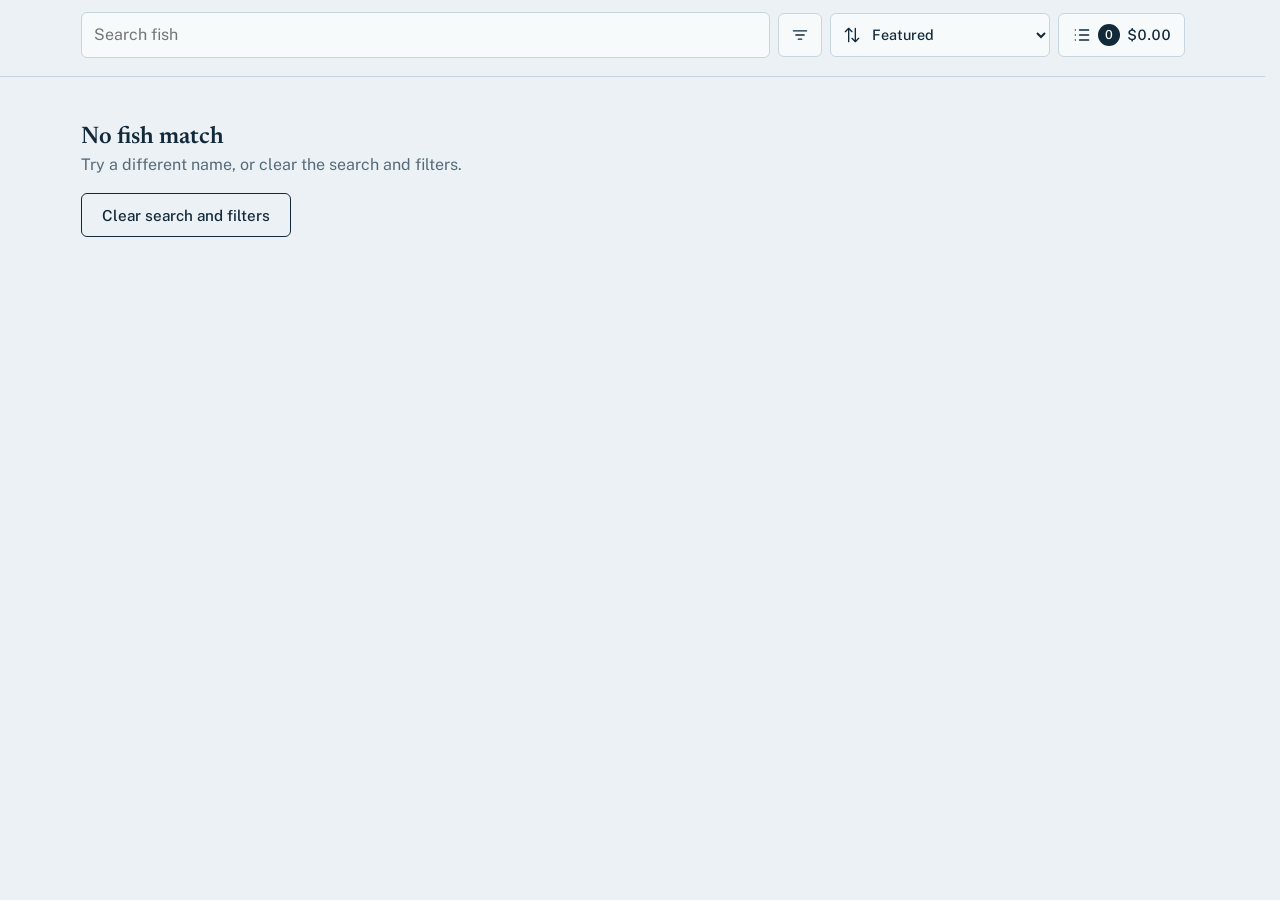
<file: index.html>
<!doctype html>
<html lang="en">
  <head>
    <meta charset="utf-8" />
    <meta
      name="viewport"
      content="width=device-width, initial-scale=1, viewport-fit=cover"
    />
    <title>Fish shortlist: aquarium fish, South Australia</title>
    <link rel="preconnect" href="https://fonts.googleapis.com" />
    <link rel="preconnect" href="https://fonts.gstatic.com" crossorigin />
    <link
      href="https://fonts.googleapis.com/css2?family=Newsreader:opsz,wght@6..72,400;6..72,600&family=Public+Sans:wght@400;500;600&display=swap"
      rel="stylesheet"
    />
    <link rel="stylesheet" href="styles.css" />
    <script src="fish.js" defer></script>
    <script src="core.js" defer></script>
    <script src="app.js" defer></script>
  </head>
  <body>
    <h1 class="visually-hidden">Fish shortlist</h1>

    <div class="toolbar">
      <div class="page-width">
        <div class="toolbar__row">
          <label class="visually-hidden" for="q">Search by name</label>
          <input
            id="q"
            class="search"
            type="search"
            placeholder="Search fish"
            autocomplete="off"
          />
          <button
            type="button"
            class="facet-button"
            id="open-filters"
            aria-label="Filter"
          >
            <svg viewBox="0 0 24 24" aria-hidden="true">
              <path d="M4 7h16M7 12h10M10 17h4" />
            </svg>
            <span class="facet-button__count" id="filter-count" hidden></span>
          </button>
          <label class="sort" id="sort-control">
            <svg viewBox="0 0 24 24" aria-hidden="true">
              <path d="M8 4v16M4 8l4-4 4 4M16 20V4M12 16l4 4 4-4" />
            </svg>
            <span class="visually-hidden">Sort by</span>
            <select id="sort">
              <option value="featured">Featured</option>
              <option value="name-asc">Name, A to Z</option>
              <option value="name-desc">Name, Z to A</option>
              <option value="diff-asc">Difficulty, easiest first</option>
              <option value="diff-desc">Difficulty, hardest first</option>
              <option value="price-asc">Price, low to high</option>
              <option value="price-desc">Price, high to low</option>
            </select>
          </label>
          <a class="cart-button" href="list.html">
            <svg viewBox="0 0 24 24" aria-hidden="true">
              <path d="M9 6h11M9 12h11M9 18h11" />
              <path d="M4 6h.01M4 12h.01M4 18h.01" />
            </svg>
            <span class="visually-hidden">View your list,</span>
            <span class="cart-button__count" data-cart-count>0</span>
            <span class="visually-hidden">items,</span>
            <span class="cart-button__total" data-cart-total>$0.00</span>
          </a>
        </div>
        <div class="toolbar__meta">
          <p class="result-count" id="result-count" aria-live="polite"></p>
          <ul class="active-facets" id="active-facets" hidden></ul>
        </div>
        <nav class="groups" id="groups" aria-label="Jump to a group"></nav>
      </div>
    </div>

    <main class="page-width catalogue" id="list">
      <noscript>
        <p class="notice">This page needs JavaScript to show the fish list.</p>
      </noscript>
      <div id="group-sections"></div>
      <div class="empty" id="empty" hidden>
        <h2>No fish match</h2>
        <p>Try a different name, or clear the search and filters.</p>
        <button type="button" class="button button--secondary" id="clear-all">
          Clear search and filters
        </button>
      </div>
    </main>




    <dialog
      class="product-modal"
      id="fish-dialog"
      tabindex="-1"
      aria-labelledby="fish-dialog-title"
    >
      <div class="product-modal__panel">
        <div class="product-modal__bar">
          <button
            type="button"
            class="icon-button"
            data-step="-1"
            aria-label="Previous fish"
          >
            <svg viewBox="0 0 24 24" aria-hidden="true">
              <path d="m14 6-6 6 6 6" />
            </svg>
          </button>
          <span class="product-modal__position" id="fish-position"></span>
          <button
            type="button"
            class="icon-button"
            data-step="1"
            aria-label="Next fish"
          >
            <svg viewBox="0 0 24 24" aria-hidden="true">
              <path d="m10 6 6 6-6 6" />
            </svg>
          </button>
          <button
            type="button"
            class="icon-button product-modal__close"
            data-close
            aria-label="Close fish details"
          >
            <svg viewBox="0 0 24 24" aria-hidden="true">
              <path d="M6 6l12 12M18 6 6 18" />
            </svg>
          </button>
        </div>
        <div class="product-modal__track">
          <div class="product product-modal__peek" data-peek="-1" inert></div>
          <div class="product" id="fish-dialog-body"></div>
          <div class="product product-modal__peek" data-peek="1" inert></div>
        </div>
      </div>
    </dialog>

    <dialog class="lightbox" id="lightbox" tabindex="-1" aria-label="Photo viewer">
      <div class="lightbox__panel">
        <button
          type="button"
          class="icon-button lightbox__close"
          data-close
          aria-label="Close photo viewer"
        >
          <svg viewBox="0 0 24 24" aria-hidden="true">
            <path d="M6 6l12 12M18 6 6 18" />
          </svg>
        </button>
        <figure class="lightbox__figure">
          <div class="lightbox__frame"></div>
          <figcaption class="lightbox__caption"></figcaption>
        </figure>
        <div class="lightbox__nav">
          <button
            type="button"
            class="icon-button"
            data-photo-step="-1"
            aria-label="Previous photo"
          >
            <svg viewBox="0 0 24 24" aria-hidden="true">
              <path d="m14 6-6 6 6 6" />
            </svg>
          </button>
          <span class="lightbox__counter" aria-live="polite"></span>
          <button
            type="button"
            class="icon-button"
            data-photo-step="1"
            aria-label="Next photo"
          >
            <svg viewBox="0 0 24 24" aria-hidden="true">
              <path d="m10 6 6 6-6 6" />
            </svg>
          </button>
        </div>
      </div>
    </dialog>

    <dialog
      class="drawer drawer--left"
      id="filters"
      tabindex="-1"
      aria-labelledby="filters-title"
    >
      <div class="drawer__panel">
        <div class="drawer__head">
          <h2 id="filters-title">Filter</h2>
          <button
            type="button"
            class="icon-button"
            data-close
            aria-label="Close filters"
          >
            <svg viewBox="0 0 24 24" aria-hidden="true">
              <path d="M6 6l12 12M18 6 6 18" />
            </svg>
          </button>
        </div>
        <form class="drawer__body facets" id="filter-form"></form>
        <div class="drawer__foot drawer__foot--split">
          <button
            type="button"
            class="button button--secondary"
            id="filters-clear"
          >
            Clear all
          </button>
          <button type="button" class="button" id="filters-apply" data-close>
            Show fish
          </button>
        </div>
      </div>
    </dialog>

    <div class="added" id="added" popover role="region" aria-labelledby="added-title">
      <div class="added__panel">
        <div class="added__head">
          <p class="added__title" id="added-title" role="status">
            <svg viewBox="0 0 24 24" aria-hidden="true">
              <path d="m5 12 5 5 9-10" />
            </svg>
            <span id="added-title-text">Added to your list</span>
          </p>
          <button
            type="button"
            class="icon-button"
            popovertarget="added"
            popovertargetaction="hide"
            aria-label="Close"
          >
            <svg viewBox="0 0 24 24" aria-hidden="true">
              <path d="M6 6l12 12M18 6 6 18" />
            </svg>
          </button>
        </div>
        <a class="button added__view" href="list.html">
          <span>View list (<span data-cart-count>0</span>)</span>
        </a>
      </div>
    </div>
  </body>
</html>
</file>
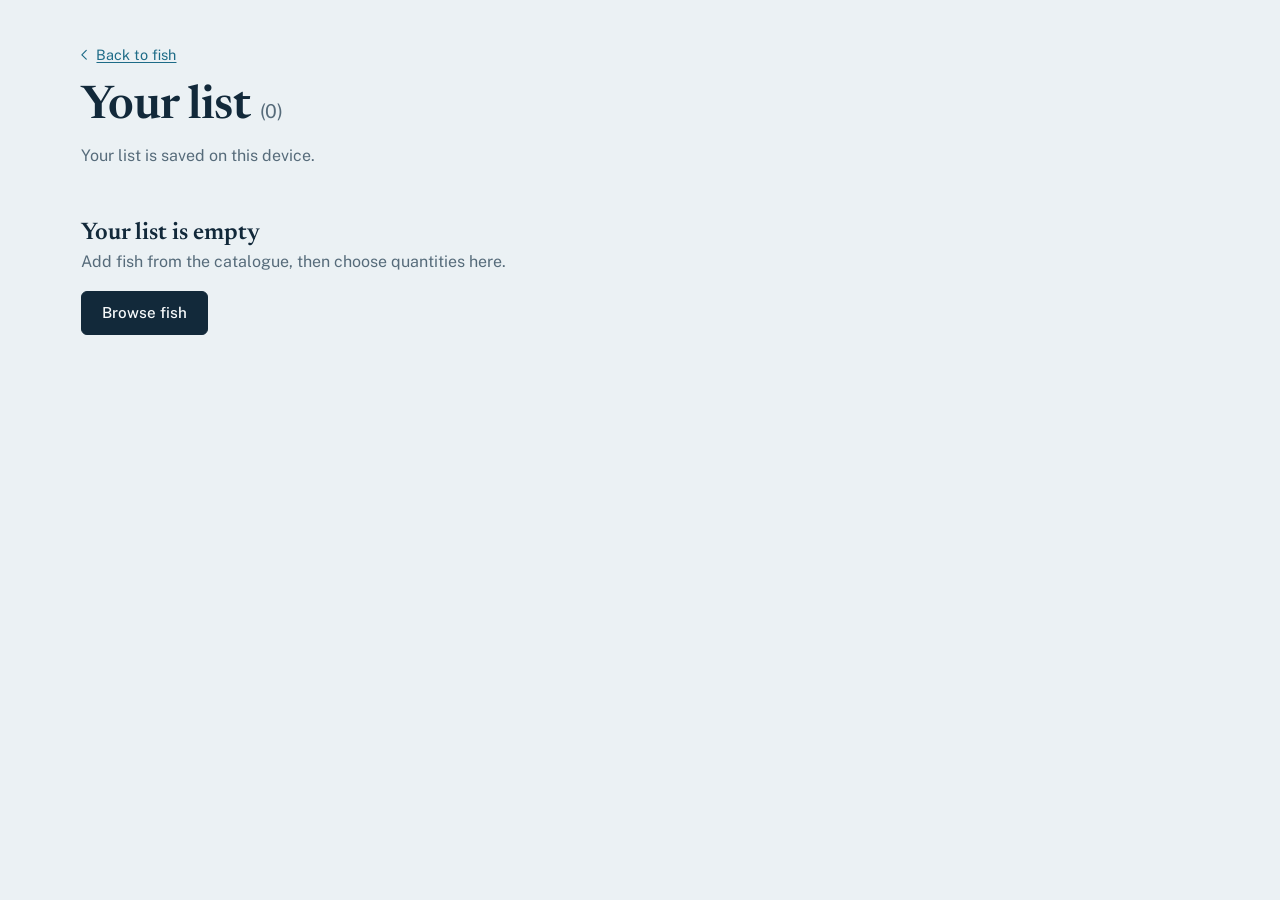
<file: list.html>
<!doctype html>
<html lang="en">
  <head>
    <meta charset="utf-8" />
    <meta
      name="viewport"
      content="width=device-width, initial-scale=1, viewport-fit=cover"
    />
    <title>Your list: fish shortlist</title>
    <link rel="preconnect" href="https://fonts.googleapis.com" />
    <link rel="preconnect" href="https://fonts.gstatic.com" crossorigin />
    <link
      href="https://fonts.googleapis.com/css2?family=Newsreader:opsz,wght@6..72,400;6..72,600&family=Public+Sans:wght@400;500;600&display=swap"
      rel="stylesheet"
    />
    <link rel="stylesheet" href="styles.css" />
    <script src="fish.js" defer></script>
    <script src="core.js" defer></script>
    <script src="list.js" defer></script>
  </head>
  <body>
    <header class="page-width top">
      <a class="back-link" href="index.html">
        <svg viewBox="0 0 24 24" aria-hidden="true">
          <path d="m14 6-6 6 6 6" />
        </svg>
        Back to fish
      </a>
      <h1>
        Your list
        <span class="list-page__count">(<span data-cart-count>0</span>)</span>
      </h1>
      <p id="list-save-note">Choose a quantity for each fish.</p>
    </header>

    <main class="page-width list-page">
      <noscript>
        <p class="notice">This page needs JavaScript to show your list.</p>
      </noscript>
      <div class="cart__undo" id="list-undo" hidden>
        <span id="list-undo-text"></span>
        <button type="button" class="link-button" id="list-undo-button">
          Undo
        </button>
      </div>
      <div class="list-empty" id="list-empty" hidden>
        <h2>Your list is empty</h2>
        <p>
          Add fish from the catalogue, then choose quantities here.
        </p>
        <a class="button" href="index.html">Browse fish</a>
      </div>
      <div class="list-layout" id="list-content" hidden>
        <div>
          <div class="list-tools">
            <button type="button" class="link-button" id="list-expand">
              Expand all
            </button>
          </div>
          <div id="list-groups"></div>
        </div>
        <aside class="list-summary" aria-labelledby="list-summary-title">
          <h2 id="list-summary-title">Summary</h2>
          <p class="cart__total">
            <span>Estimated total</span>
            <strong data-cart-total>$0.00</strong>
          </p>
          <p class="cart__note">AUD, from average online store prices.</p>
          <p class="cart__note" id="list-unknown" hidden></p>
          <p class="cart__note" id="list-checked"></p>
          <p class="cart__status" id="list-status" role="status"></p>
          <div class="cart__actions">
            <button type="button" class="button" id="list-copy">
              Copy list
            </button>
            <button
              type="button"
              class="button button--secondary"
              id="list-clear"
            >
              Clear list
            </button>
          </div>
          <label class="visually-hidden" for="list-copy-fallback"
            >List as text</label
          >
          <textarea
            id="list-copy-fallback"
            class="cart__fallback"
            readonly
            hidden
          ></textarea>
        </aside>
      </div>
      <section
        class="favourites"
        id="favourites"
        aria-labelledby="favourites-title"
        hidden
      >
        <h2 id="favourites-title">Favourites</h2>
        <p class="favourites__note">
          Fish you are considering. They are not in your list or its total.
        </p>
        <ul class="favourites__items" id="favourites-items" role="list"></ul>
      </section>
    </main>
  </body>
</html>
</file>
<file: styles.css>
:root {
  --bg: #ebf1f4;
  --surface: #f7fafb;
  --ink: #12293a;
  --muted: #566b7a;
  --line: #c7d5de;
  --accent: #1d6b87;
  --amber: #a87a1c;
  --coral: #c4513c;
  --thumb: #d8e4ea;
  --focus: #4b54c8;
  --on-ink: #f7fafb;
  --backdrop: rgb(10 22 32 / 0.55);
  --serif: "Newsreader", Georgia, "Times New Roman", serif;
  --sans:
    "Public Sans", system-ui, -apple-system, "Segoe UI", Roboto, sans-serif;
  --radius: 0.375rem;
  --page-gutter: 1rem;
  --toolbar-height: 9.5rem;
  --toolbar-bottom: 0px;
  box-sizing: border-box;
  padding-top: env(safe-area-inset-top, 0px);
  padding-bottom: env(safe-area-inset-bottom, 0px);
  color-scheme: light dark;
}
@media (prefers-color-scheme: dark) {
  :root:not([data-theme="light"]) {
    --bg: #0b1620;
    --surface: #112230;
    --ink: #e2edf3;
    --muted: #94abba;
    --line: #213646;
    --accent: #6cc0db;
    --amber: #d9ad55;
    --coral: #ef8a73;
    --thumb: #182c3b;
    --focus: #9ea6f2;
    --on-ink: #0b1620;
    --backdrop: rgb(0 0 0 / 0.65);
  }
}
:root[data-theme="dark"] {
  --bg: #0b1620;
  --surface: #112230;
  --ink: #e2edf3;
  --muted: #94abba;
  --line: #213646;
  --accent: #6cc0db;
  --amber: #d9ad55;
  --coral: #ef8a73;
  --thumb: #182c3b;
  --focus: #9ea6f2;
  --on-ink: #0b1620;
  --backdrop: rgb(0 0 0 / 0.65);
}
@media (min-width: 750px) {
  :root {
    --page-gutter: 3rem;
  }
}

*,
*::before,
*::after {
  box-sizing: inherit;
}
html {
  scroll-padding-top: calc(env(safe-area-inset-top, 0px) + var(--toolbar-height));
  scrollbar-gutter: stable;
}
@media (prefers-reduced-motion: no-preference) {
  html {
    scroll-behavior: smooth;
  }
}
/* The page behind an open dialog must not scroll. */
html:has(dialog[open]) {
  overflow: hidden;
}
body {
  margin: 0;
  background: var(--bg);
  color: var(--ink);
  font: 400 1rem/1.55 var(--sans);
}
a {
  color: var(--accent);
  text-underline-offset: 2px;
}
:focus-visible {
  outline: 3px solid var(--focus);
  outline-offset: 2px;
}
img {
  max-width: 100%;
}
[hidden] {
  display: none !important;
}
.visually-hidden {
  position: absolute !important;
  width: 1px;
  height: 1px;
  margin: -1px;
  padding: 0;
  overflow: hidden;
  clip-path: inset(50%);
  white-space: nowrap;
  border: 0;
}
button svg,
.chip svg,
.img-fallback svg {
  width: 1.25rem;
  height: 1.25rem;
  fill: none;
  stroke: currentColor;
  stroke-width: 1.6;
  stroke-linecap: round;
  stroke-linejoin: round;
  flex: none;
}

.page-width {
  max-width: 75rem;
  margin: 0 auto;
  padding: 0 var(--page-gutter);
}

/* Header */

header.top {
  padding-top: 2.75rem;
  padding-bottom: 1.25rem;
}
header.top h1 {
  font: 600 clamp(2rem, 6vw, 2.9rem)/1.08 var(--serif);
  letter-spacing: -0.01em;
  margin: 0 0 0.75rem;
}
header.top p {
  margin: 0;
  color: var(--muted);
  max-width: 38rem;
}

/* Buttons */

.button {
  display: inline-flex;
  align-items: center;
  justify-content: center;
  gap: 0.5rem;
  min-height: 2.75rem;
  padding: 0.5rem 1.25rem;
  border: 1px solid var(--ink);
  border-radius: var(--radius);
  background: var(--ink);
  color: var(--on-ink);
  font: 500 0.95rem var(--sans);
  cursor: pointer;
}
.button--secondary {
  background: transparent;
  color: var(--ink);
}
.link-button {
  padding: 0;
  border: 0;
  background: none;
  color: var(--accent);
  font: inherit;
  text-decoration: underline;
  text-underline-offset: 2px;
  cursor: pointer;
}
.icon-button {
  display: inline-grid;
  place-items: center;
  width: 2.75rem;
  height: 2.75rem;
  padding: 0;
  border: 0;
  border-radius: 50%;
  background: transparent;
  color: var(--ink);
  cursor: pointer;
}
.icon-button:hover:not(:disabled) {
  background: var(--thumb);
}
button:disabled {
  opacity: 0.35;
  cursor: default;
}

/* Toolbar */

.toolbar {
  position: sticky;
  top: env(safe-area-inset-top, 0px);
  z-index: 5;
  background: var(--bg);
  border-bottom: 1px solid var(--line);
  padding: 0.75rem 0 0.5rem;
}
.toolbar.is-hidden {
  transform: translateY(calc(-100% - env(safe-area-inset-top, 0px)));
}
@media (prefers-reduced-motion: no-preference) {
  .toolbar {
    transition: transform 0.25s ease;
  }
}
.toolbar__row {
  display: flex;
  align-items: center;
  gap: 0.5rem;
}
.search {
  flex: 1;
  min-width: 0;
  font: inherit;
  color: var(--ink);
  background: var(--surface);
  border: 1px solid var(--line);
  border-radius: var(--radius);
  padding: 0.6rem 0.8rem;
}
.cart-button,
.facet-button,
.sort {
  position: relative;
  display: inline-flex;
  flex: none;
  align-items: center;
  gap: 0.4rem;
  min-height: 2.75rem;
  padding: 0.4rem 0.8rem;
  border: 1px solid var(--line);
  border-radius: var(--radius);
  background: var(--surface);
  color: var(--ink);
  font: 500 0.9rem var(--sans);
  text-decoration: none;
  cursor: pointer;
}
.cart-button svg,
.sort svg {
  width: 1.25rem;
  height: 1.25rem;
  fill: none;
  stroke: currentColor;
  stroke-width: 1.6;
  stroke-linecap: round;
  stroke-linejoin: round;
  flex: none;
}
.facet-button {
  justify-content: center;
  width: 2.75rem;
  padding: 0;
}
.cart-button__count,
.facet-button__count {
  min-width: 1.4rem;
  padding: 0 0.35rem;
  border-radius: 999px;
  background: var(--ink);
  color: var(--on-ink);
  font-size: 0.78rem;
  line-height: 1.4rem;
  text-align: center;
}
.facet-button__count {
  position: absolute;
  top: -0.45rem;
  right: -0.45rem;
  min-width: 1.2rem;
  padding: 0 0.3rem;
  font-size: 0.7rem;
  line-height: 1.2rem;
}
.cart-button__total {
  font-variant-numeric: tabular-nums;
}
.sort {
  padding: 0 0 0 0.7rem;
  cursor: default;
}
.sort select {
  align-self: stretch;
  padding: 0 0.6rem 0 0;
  border: 0;
  border-radius: var(--radius);
  background: transparent;
  color: var(--ink);
  font: inherit;
  cursor: pointer;
}
.sort select:focus-visible {
  outline: none;
}
.sort:has(select:focus-visible) {
  outline: 3px solid var(--focus);
  outline-offset: 2px;
}
/* On phones the sort control shrinks to its icon, with the select stretched
   invisibly over it so it still opens the native picker. A dot shows that a
   sort other than the default is in use. */
@media (max-width: 749px) {
  .sort {
    justify-content: center;
    width: 2.75rem;
    padding: 0;
  }
  .sort select {
    position: absolute;
    inset: 0;
    width: 100%;
    opacity: 0;
  }
  .sort.is-active::after {
    content: "";
    position: absolute;
    top: 0.45rem;
    right: 0.45rem;
    width: 0.45rem;
    height: 0.45rem;
    border-radius: 50%;
    background: var(--accent);
  }
  .cart-button {
    padding-inline: 0.6rem;
  }
  .cart-button__total {
    display: none;
  }
}
.toolbar__meta {
  display: flex;
  flex-wrap: wrap;
  align-items: center;
  gap: 0.4rem 0.75rem;
}
.result-count {
  margin: 0.5rem 0 0;
  color: var(--muted);
  font-size: 0.85rem;
}
.active-facets {
  display: flex;
  flex-wrap: wrap;
  align-items: center;
  gap: 0.4rem;
  margin: 0.5rem 0 0;
  padding: 0;
  list-style: none;
  font-size: 0.85rem;
}
.chip {
  display: inline-flex;
  align-items: center;
  gap: 0.3rem;
  padding: 0.3rem 0.5rem 0.3rem 0.75rem;
  border: 1px solid var(--line);
  border-radius: 999px;
  background: var(--surface);
  color: var(--ink);
  font: inherit;
  cursor: pointer;
}
.chip svg {
  width: 0.95rem;
  height: 0.95rem;
}
.groups {
  display: flex;
  gap: 0.4rem;
  overflow-x: auto;
  padding-top: 0.6rem;
  scrollbar-width: none;
}
.groups a {
  flex: none;
  padding: 0.3rem 0.75rem;
  border: 1px solid var(--line);
  border-radius: 999px;
  background: var(--surface);
  color: var(--ink);
  font-size: 0.85rem;
  text-decoration: none;
}

/* Groups and the product grid (Dawn's collection grid) */

.group {
  padding-top: 1.75rem;
}
/* Each heading sticks below the toolbar until its group scrolls out and the
   next one takes over; it moves up to the top while the toolbar is hidden. */
.group__head {
  position: sticky;
  top: calc(env(safe-area-inset-top, 0px) + var(--toolbar-bottom));
  z-index: 3;
  display: flex;
  flex-wrap: wrap;
  align-items: baseline;
  justify-content: space-between;
  gap: 0.25rem 1rem;
  padding: 0.75rem 0;
  background: var(--bg);
}
:root:has(.toolbar.is-hidden) .group__head {
  top: env(safe-area-inset-top, 0px);
}
@media (prefers-reduced-motion: no-preference) {
  .group__head {
    transition: top 0.25s ease;
  }
}
.group__head h2 {
  margin: 0;
  font: 600 1.7rem/1.15 var(--serif);
}
.group__count {
  margin: 0;
  color: var(--muted);
  font-size: 0.9rem;
}
.group__intro {
  max-width: 46rem;
  margin: -0.35rem 0 1.25rem;
  color: var(--muted);
}
.product-grid {
  display: grid;
  grid-template-columns: repeat(2, minmax(0, 1fr));
  gap: 1.25rem 0.5rem;
  margin: 0;
  padding: 0;
  list-style: none;
}
@media (min-width: 750px) {
  .product-grid {
    grid-template-columns: repeat(3, minmax(0, 1fr));
    gap: 2rem 1rem;
  }
}
@media (min-width: 990px) {
  .product-grid {
    grid-template-columns: repeat(4, minmax(0, 1fr));
  }
}

.card {
  position: relative;
  display: flex;
  flex-direction: column;
  height: 100%;
}
.card__media {
  position: relative;
  aspect-ratio: 1;
  overflow: hidden;
  border-radius: var(--radius);
  background: var(--thumb);
}
.card__media > img,
.card__media > .img-fallback {
  position: absolute;
  inset: 0;
  width: 100%;
  height: 100%;
  object-fit: cover;
}
.card__hover {
  opacity: 0;
}
@media (hover: hover) {
  .card:hover .card__hover.is-loaded {
    opacity: 1;
  }
}
@media (hover: hover) and (prefers-reduced-motion: no-preference) {
  .card__media > img {
    transition:
      opacity 0.3s ease,
      transform 0.6s ease;
  }
  .card:hover .card__media > img {
    transform: scale(1.03);
  }
}
.card__actions {
  position: relative;
  z-index: 2;
  display: flex;
  gap: 0.5rem;
  margin-top: auto;
}
.card__favourite {
  display: grid;
  flex: none;
  place-items: center;
  width: 2.5rem;
  min-height: 2.5rem;
  padding: 0;
  border: 1px solid var(--line);
  border-radius: var(--radius);
  background: var(--surface);
  color: var(--ink);
  cursor: pointer;
}
.card__favourite:hover {
  border-color: var(--ink);
}
.card__favourite svg,
.product__favourite svg {
  width: 1.25rem;
  height: 1.25rem;
  fill: none;
  stroke: currentColor;
  stroke-width: 1.75;
}
.card__favourite[aria-pressed="true"] svg,
.product__favourite[aria-pressed="true"] svg {
  fill: var(--coral);
  stroke: var(--coral);
}
.card__info {
  display: flex;
  flex-direction: column;
  align-items: flex-start;
  gap: 0.15rem;
  padding: 0.75rem 0 0.75rem;
}
.card__heading {
  margin: 0;
  font: 600 1.1rem/1.25 var(--serif);
}
.card__link {
  color: var(--ink);
  text-decoration: none;
}
/* The whole card opens the fish; the quick add button sits above this. */
.card__link::after {
  content: "";
  position: absolute;
  inset: 0;
  z-index: 1;
  border-radius: var(--radius);
}
.card:hover .card__link {
  text-decoration: underline;
}
.card__link:focus-visible {
  outline: none;
}
.card__link:focus-visible::after {
  outline: 3px solid var(--focus);
  outline-offset: 3px;
}
.card__sub {
  margin: 0;
  color: var(--muted);
  font-size: 0.85rem;
  line-height: 1.35;
}
.card .price {
  margin: 0.2rem 0 0;
}
.card__add {
  flex: 1;
  min-height: 2.5rem;
  border: 1px solid var(--line);
  border-radius: var(--radius);
  background: var(--surface);
  color: var(--ink);
  font: 500 0.88rem var(--sans);
  cursor: pointer;
}
.card__add:hover {
  border-color: var(--ink);
}
.card__add[aria-pressed="true"] {
  border-color: var(--accent);
  color: var(--accent);
}
.card__add[aria-pressed="true"] .card__add-label::before {
  content: "✓ ";
}

.diff {
  display: inline-flex;
  align-items: center;
  gap: 0.35rem;
  font-size: 0.8rem;
  white-space: nowrap;
}
.diff::before {
  content: "";
  width: 0.55rem;
  height: 0.55rem;
  border-radius: 50%;
  background: currentColor;
}
.diff[data-d="Easy"] {
  color: var(--accent);
}
.diff[data-d="Moderate"] {
  color: var(--amber);
}
.diff[data-d="Demanding"] {
  color: var(--coral);
}

.price {
  font-variant-numeric: tabular-nums;
}
.price__current {
  font-weight: 600;
}
.price__none {
  color: var(--muted);
}

.catalogue {
  padding-bottom: calc(4rem + env(safe-area-inset-bottom, 0px));
}
.empty {
  padding: 3rem 0;
}
.empty h2 {
  margin: 0 0 0.25rem;
  font: 600 1.5rem var(--serif);
}
.empty p {
  margin: 0 0 1rem;
  color: var(--muted);
}
.notice {
  margin: 2rem 0 0;
  padding: 0.6rem 0.9rem;
  border-left: 3px solid var(--amber);
}

/* Image placeholder */

.img-fallback {
  display: flex;
  flex-direction: column;
  align-items: center;
  justify-content: center;
  gap: 0.35rem;
  background: var(--thumb);
  color: var(--muted);
  font-size: 0.75rem;
  text-align: center;
}
.img-fallback svg {
  width: 1.75rem;
  height: 1.75rem;
}
.gallery__thumb .img-fallback span,
.list-item__thumb.img-fallback span {
  display: none;
}

/* Dialogs */

dialog {
  max-width: none;
  max-height: none;
  padding: 0;
  border: 0;
  background: transparent;
  color: var(--ink);
}
dialog:focus {
  outline: none;
}
dialog::backdrop {
  background: var(--backdrop);
}

/* Fish modal (Dawn's quick add modal and product page layout) */

/* Full screen, the dialog itself carries the background: iOS Safari tints
   its toolbar from a fixed element at the bottom of the screen, and a
   transparent one comes out white. */
.product-modal {
  width: 100%;
  height: 100%;
  margin: 0;
  background: var(--surface);
}
.product-modal__panel {
  height: 100%;
  overflow-x: hidden;
  overflow-y: auto;
  overscroll-behavior: contain;
  background: var(--surface);
}
@media (min-width: 750px) {
  .product-modal {
    width: min(100% - 4rem, 72rem);
    height: fit-content;
    margin: auto;
    background: transparent;
  }
  .product-modal__panel {
    max-height: calc(100dvh - 4rem);
    border-radius: 0.5rem;
  }
}
.product-modal__bar {
  position: sticky;
  top: 0;
  z-index: 3;
  display: flex;
  align-items: center;
  gap: 0.25rem;
  padding: calc(0.35rem + env(safe-area-inset-top, 0px)) 0.5rem 0.35rem;
  background: var(--surface);
  border-bottom: 1px solid var(--line);
}
@media (min-width: 750px) {
  .product-modal__bar {
    padding-top: 0.35rem;
  }
}
.product-modal__position {
  min-width: 4.5rem;
  color: var(--muted);
  font-size: 0.85rem;
  text-align: center;
  font-variant-numeric: tabular-nums;
}
.product-modal__close {
  margin-left: auto;
}
.product {
  padding-bottom: calc(2rem + env(safe-area-inset-bottom, 0px));
}

/* The previous and next fish sit either side of the current one and are
   dragged in by a swipe. Kept to the current fish's height so they never
   add to the scroll; while dragging they are fitted to the visible part of
   the panel from JS. */
.product-modal__track {
  position: relative;
}
.product-modal__track.is-dragging {
  will-change: transform;
}
.product-modal__track.is-settling {
  transition: transform 0.28s cubic-bezier(0.2, 0.8, 0.2, 1);
}
.product-modal__peek {
  position: absolute;
  top: 0;
  left: 0;
  width: 100%;
  height: 100%;
  overflow: hidden;
}
.product-modal__peek[data-peek="-1"] {
  translate: -100% 0;
}
.product-modal__peek[data-peek="1"] {
  translate: 100% 0;
}
@media (min-width: 750px) {
  .product {
    display: grid;
    grid-template-columns: minmax(0, 55fr) minmax(0, 45fr);
    gap: 3rem;
    padding: 1.5rem 2rem 2.5rem;
  }
  .product__media {
    position: sticky;
    top: 5rem;
    align-self: start;
  }
}
.product__info {
  padding: 1.25rem var(--page-gutter) 0;
}
@media (min-width: 750px) {
  .product__info {
    padding: 0;
  }
}

.gallery__viewport {
  display: flex;
  overflow-x: auto;
  scroll-snap-type: x mandatory;
  scrollbar-width: none;
  overscroll-behavior-x: contain;
}
.gallery__viewport::-webkit-scrollbar {
  display: none;
}
.gallery__slide {
  flex: 0 0 100%;
  margin: 0;
  scroll-snap-align: start;
}
.gallery__zoom {
  position: relative;
  display: block;
  width: 100%;
  aspect-ratio: 4 / 3;
  padding: 0;
  border: 0;
  background: var(--thumb);
  cursor: zoom-in;
}
@media (min-width: 750px) {
  .gallery__zoom {
    border-radius: var(--radius);
    overflow: hidden;
  }
}
.gallery__zoom img,
.gallery__zoom .img-fallback {
  width: 100%;
  height: 100%;
  object-fit: contain;
}
.gallery__caption {
  padding: 0.5rem var(--page-gutter) 0;
  color: var(--muted);
  font-size: 0.8rem;
  line-height: 1.4;
}
@media (min-width: 750px) {
  .gallery__caption {
    padding-inline: 0;
  }
}
.gallery__nav {
  display: flex;
  align-items: center;
  justify-content: center;
  gap: 0.5rem;
  margin-top: 0.25rem;
}
.gallery__counter {
  min-width: 3rem;
  color: var(--muted);
  font-size: 0.85rem;
  text-align: center;
  font-variant-numeric: tabular-nums;
}
.gallery__thumbs {
  display: none;
}
/* Thumbnails take over from the arrows once there is room for them. */
@media (min-width: 750px) {
  .gallery__nav {
    display: none;
  }
}
@media (min-width: 750px) {
  .gallery__thumbs {
    display: grid;
    grid-template-columns: repeat(4, minmax(0, 1fr));
    gap: 0.5rem;
    margin: 0.5rem 0 0;
    padding: 0;
    list-style: none;
  }
}
.gallery__thumb {
  display: block;
  width: 100%;
  aspect-ratio: 1;
  padding: 0;
  overflow: hidden;
  border: 1px solid var(--line);
  border-radius: var(--radius);
  background: var(--thumb);
  cursor: pointer;
}
.gallery__thumb img,
.gallery__thumb .img-fallback {
  display: flex;
  width: 100%;
  height: 100%;
  object-fit: cover;
}
.gallery__thumb[aria-current="true"] {
  border-color: var(--ink);
  box-shadow: 0 0 0 1px var(--ink);
}

.product__group {
  margin: 0;
  color: var(--muted);
  font-size: 0.9rem;
}
.product__title {
  margin: 0.15rem 0 0.2rem;
  font: 600 clamp(1.8rem, 4vw, 2.4rem)/1.1 var(--serif);
}
.product__sub {
  margin: 0 0 0.4rem;
  color: var(--muted);
}
.product__price {
  margin: 1rem 0 0.75rem;
  font-size: 1.25rem;
}
.product__price-note {
  margin: 0.15rem 0 0;
  color: var(--muted);
  font-size: 0.88rem;
}
.product__checked {
  margin: 0.5rem 0 0;
  color: var(--muted);
  font-size: 0.82rem;
}
.cart-line__warning {
  color: var(--coral);
}
.stores {
  margin: 0.25rem 0 0;
  padding: 0;
  list-style: none;
  max-width: 28rem;
}
.stores__item {
  display: flex;
  justify-content: space-between;
  align-items: baseline;
  gap: 1rem;
  padding: 0.5rem 0;
  border-bottom: 1px solid var(--line);
  font-size: 0.9rem;
}
.stores__unit {
  display: block;
  color: var(--muted);
  font-size: 0.8rem;
}
.stores__price {
  font-variant-numeric: tabular-nums;
  white-space: nowrap;
}
.product__form {
  display: flex;
  flex-wrap: wrap;
  gap: 0.75rem;
  margin: 1.25rem 0 0.5rem;
}
.product__favourite {
  flex: 1 1 12rem;
  min-height: 3rem;
  border-color: var(--line);
  background: var(--surface);
}
.product__favourite:hover {
  border-color: var(--ink);
}
.product__add {
  flex: 1 1 100%;
  min-height: 3rem;
}
.product__add:hover {
  border-color: color-mix(in srgb, var(--ink) 82%, var(--bg));
  background: color-mix(in srgb, var(--ink) 82%, var(--bg));
}
@media (prefers-reduced-motion: no-preference) {
  .product__add {
    transition:
      background-color 0.15s ease,
      border-color 0.15s ease;
  }
}
.product__in-list {
  display: flex;
  flex-wrap: wrap;
  align-items: baseline;
  gap: 0.25rem 1rem;
  font-size: 0.9rem;
}
.product__in-list p {
  margin: 0;
  color: var(--accent);
}
.product__about {
  margin: 1.5rem 0;
}

.quantity {
  display: inline-flex;
  align-items: stretch;
  min-height: 3rem;
  border: 1px solid var(--line);
  border-radius: var(--radius);
  background: var(--surface);
}
.quantity__button {
  width: 2.75rem;
  border: 0;
  background: none;
  color: var(--ink);
  font: 500 1.1rem var(--sans);
  cursor: pointer;
}
.quantity__input {
  width: 2.75rem;
  border: 0;
  background: none;
  color: var(--ink);
  font: 500 1rem var(--sans);
  text-align: center;
  appearance: textfield;
  -moz-appearance: textfield;
}
.quantity__input::-webkit-inner-spin-button,
.quantity__input::-webkit-outer-spin-button {
  margin: 0;
  -webkit-appearance: none;
}

.product__section {
  padding: 1rem 0;
  border-top: 1px solid var(--line);
  font-size: 0.95rem;
}
.product__section h3 {
  margin: 0 0 0.6rem;
  font: 600 1.05rem var(--serif);
}
.product__section p {
  margin: 0;
}
.conditions {
  display: grid;
  grid-template-columns: repeat(2, minmax(0, 1fr));
  gap: 0.75rem 1rem;
  margin: 0;
}
.conditions dt {
  color: var(--muted);
  font-size: 0.8rem;
}
.conditions dd {
  margin: 0;
}
.link-list {
  margin: 0;
  padding-left: 1.1rem;
}
.link-list li {
  margin-bottom: 0.4rem;
}

/* Lightbox: always dark so photos read the same in either theme */

.lightbox {
  width: 100%;
  height: 100%;
  margin: 0;
  color: #e2edf3;
  background: rgb(4 9 14);
}
.lightbox__panel {
  display: grid;
  background: rgb(4 9 14 / 0.96);
  grid-template-rows: minmax(0, 1fr) auto;
  height: 100%;
  padding: calc(3.5rem + env(safe-area-inset-top, 0px)) 1rem
    calc(0.75rem + env(safe-area-inset-bottom, 0px));
}
.lightbox__close {
  position: absolute;
  top: calc(0.5rem + env(safe-area-inset-top, 0px));
  right: 0.5rem;
  color: inherit;
}
.lightbox .icon-button {
  color: inherit;
}
.lightbox .icon-button:hover:not(:disabled) {
  background: rgb(255 255 255 / 0.12);
}
.lightbox__figure {
  display: grid;
  grid-template-rows: minmax(0, 1fr) auto;
  min-height: 0;
  margin: 0;
}
.lightbox__frame {
  display: flex;
  min-height: 0;
  overflow-x: auto;
  scroll-snap-type: x mandatory;
  scrollbar-width: none;
  overscroll-behavior-x: contain;
}
.lightbox__frame::-webkit-scrollbar {
  display: none;
}
.lightbox__slide {
  display: grid;
  flex: 0 0 100%;
  place-items: center;
  min-height: 0;
  scroll-snap-align: start;
}
.lightbox__frame img,
.lightbox__frame .img-fallback {
  max-width: 100%;
  max-height: 100%;
  object-fit: contain;
}
.lightbox__frame .img-fallback {
  width: min(100%, 24rem);
  aspect-ratio: 1;
}
.lightbox__caption {
  max-width: 46rem;
  margin: 0.75rem auto 0;
  font-size: 0.85rem;
  text-align: center;
  color: #b3c6d2;
}
.lightbox__caption a {
  color: #8fd0e6;
}
.lightbox__nav {
  display: flex;
  align-items: center;
  justify-content: center;
  gap: 0.75rem;
  padding-top: 0.5rem;
}
.lightbox__counter {
  font-size: 0.85rem;
  font-variant-numeric: tabular-nums;
}

/* Drawer: filters */

.drawer {
  width: min(100%, 26rem);
  height: 100%;
  margin: 0;
}
.drawer--left {
  margin-right: auto;
}
.drawer__panel {
  display: flex;
  flex-direction: column;
  height: 100%;
  background: var(--surface);
}
@media (prefers-reduced-motion: no-preference) {
  .drawer[open] .drawer__panel {
    transition: transform 0.25s ease;
  }
  @starting-style {
    .drawer--left[open] .drawer__panel {
      transform: translateX(-100%);
    }
  }
}
.drawer__head {
  display: flex;
  align-items: flex-start;
  justify-content: space-between;
  gap: 1rem;
  padding: calc(1rem + env(safe-area-inset-top, 0px)) 0.75rem 0.75rem 1.25rem;
  border-bottom: 1px solid var(--line);
}
.drawer__head h2 {
  margin: 0.3rem 0 0;
  font: 600 1.4rem/1.2 var(--serif);
}
.drawer__body {
  flex: 1;
  overflow-y: auto;
  overscroll-behavior: contain;
  padding: 0 1.25rem;
}
.drawer__foot {
  padding: 1rem 1.25rem calc(1rem + env(safe-area-inset-bottom, 0px));
  border-top: 1px solid var(--line);
}
.drawer__foot--split {
  display: grid;
  grid-template-columns: 1fr 1fr;
  gap: 0.75rem;
}

.facet {
  margin: 0;
  padding: 1rem 0;
  border: 0;
  border-bottom: 1px solid var(--line);
}
.facet legend {
  float: left;
  width: 100%;
  margin-bottom: 0.5rem;
  padding: 0;
  font: 600 1.05rem var(--serif);
}
.facet legend + * {
  clear: both;
}
.facet__option {
  display: flex;
  align-items: center;
  gap: 0.6rem;
  min-height: 2.25rem;
  cursor: pointer;
}
.facet__option input {
  width: 1.1rem;
  height: 1.1rem;
  margin: 0;
  accent-color: var(--ink);
}
.facet__count {
  margin-left: auto;
  color: var(--muted);
  font-size: 0.85rem;
}
.facet__hint {
  margin: 0 0 0.75rem;
  color: var(--muted);
  font-size: 0.85rem;
}
.facet__range {
  display: grid;
  grid-template-columns: 1fr 1fr;
  gap: 0.75rem;
}
.facet__range label {
  display: flex;
  align-items: center;
  gap: 0.3rem;
  padding: 0 0.6rem;
  border: 1px solid var(--line);
  border-radius: var(--radius);
  font-size: 0.9rem;
  color: var(--muted);
}
.facet__range input {
  width: 100%;
  min-width: 0;
  min-height: 2.5rem;
  border: 0;
  background: none;
  color: var(--ink);
  font: inherit;
}

/* Added to list notification (Dawn's cart notification) */

.added {
  inset: 0 0 auto auto;
  width: 100%;
  margin: 0;
  padding: 0;
  border: 0;
  background: transparent;
  color: var(--ink);
  overflow: visible;
}
@media (min-width: 750px) {
  .added {
    top: 0.75rem;
    right: var(--page-gutter);
    width: 24rem;
  }
}
.added__panel {
  padding: calc(1rem + env(safe-area-inset-top, 0px)) 1.25rem 1.25rem;
  border: 1px solid var(--line);
  background: var(--surface);
  box-shadow: 0 0.5rem 2rem rgb(10 22 32 / 0.18);
}
@media (min-width: 750px) {
  .added__panel {
    padding-top: 1rem;
    border-radius: 0.5rem;
  }
}
@media (prefers-reduced-motion: no-preference) {
  .added:popover-open .added__panel {
    transition:
      transform 0.25s ease,
      opacity 0.25s ease;
  }
  @starting-style {
    .added:popover-open .added__panel {
      transform: translateY(-1rem);
      opacity: 0;
    }
  }
}
.added__head {
  display: flex;
  align-items: center;
  justify-content: space-between;
  gap: 1rem;
  margin: -0.5rem -0.5rem 0.5rem 0;
}
.added__title {
  display: flex;
  align-items: center;
  gap: 0.4rem;
  margin: 0;
  font-size: 0.9rem;
}
.added__title svg {
  width: 1.1rem;
  height: 1.1rem;
  fill: none;
  stroke: var(--accent);
  stroke-width: 2;
  stroke-linecap: round;
  stroke-linejoin: round;
}
.added__view {
  width: 100%;
  text-decoration: none;
}
.added--message .added__panel {
  padding-bottom: 1rem;
}
.added--message .added__head {
  margin-bottom: -0.5rem;
}
.added--message .added__view {
  display: none;
}

/* List page */

.back-link {
  display: inline-flex;
  align-items: center;
  gap: 0.2rem;
  margin: 0 0 1rem -0.3rem;
  font-size: 0.9rem;
}
.back-link svg {
  width: 1.1rem;
  height: 1.1rem;
  fill: none;
  stroke: currentColor;
  stroke-width: 1.6;
  stroke-linecap: round;
  stroke-linejoin: round;
}
.list-page__count {
  font: 400 1.2rem var(--sans);
  color: var(--muted);
}
.list-page {
  padding-bottom: calc(3rem + env(safe-area-inset-bottom, 0px));
}
.list-layout {
  display: grid;
  gap: 2rem;
}
@media (min-width: 990px) {
  .list-layout {
    grid-template-columns: minmax(0, 1fr) 20rem;
    gap: 3rem;
    align-items: start;
  }
  .list-summary {
    position: sticky;
    top: 1.5rem;
  }
}
.list-tools {
  display: flex;
  justify-content: flex-end;
  font-size: 0.9rem;
}
.list-empty {
  padding: 2rem 0;
}
.list-empty h2 {
  margin: 0 0 0.3rem;
  font: 600 1.5rem var(--serif);
}
.list-empty p {
  margin: 0 0 1rem;
  color: var(--muted);
}
.list-empty .button {
  text-decoration: none;
}
.list-group + .list-group {
  margin-top: 2.5rem;
}
.list-group h2 {
  display: flex;
  align-items: baseline;
  justify-content: space-between;
  gap: 1rem;
  margin: 0.75rem 0 0;
  padding-bottom: 0.5rem;
  border-bottom: 2px solid var(--ink);
  font: 600 1.6rem/1.15 var(--serif);
}
.list-group h2 span {
  font: 600 1rem var(--sans);
  font-variant-numeric: tabular-nums;
}
.list-item {
  border-bottom: 1px solid var(--line);
}
.list-item__summary {
  display: grid;
  grid-template-columns: 3.5rem minmax(0, 1fr) auto auto auto 1rem;
  align-items: center;
  gap: 0.9rem;
  padding: 0.75rem 0;
  list-style: none;
  cursor: pointer;
}
.list-item__summary::-webkit-details-marker {
  display: none;
}
.list-item__summary::after {
  content: "";
  justify-self: center;
  width: 0.5rem;
  height: 0.5rem;
  border-right: 1.5px solid currentColor;
  border-bottom: 1.5px solid currentColor;
  transform: translateY(-25%) rotate(45deg);
}
.list-item[open] .list-item__summary::after {
  transform: translateY(25%) rotate(-135deg);
}
.list-item__thumb {
  width: 3.5rem;
  height: 3.5rem;
  border-radius: var(--radius);
  object-fit: cover;
  background: var(--thumb);
}
.list-item__heading {
  display: flex;
  flex-direction: column;
}
.list-item__name {
  font: 600 1.05rem/1.25 var(--serif);
}
.list-item__summary:hover .list-item__name {
  text-decoration: underline;
}
.list-item__qty {
  color: var(--muted);
  font-size: 0.85rem;
}
/* These sit inside the summary so they are there while the item is collapsed.
   Clicking one does not toggle the item, as the button takes the activation. */
.list-item__action {
  display: grid;
  place-items: center;
  width: 2rem;
  height: 2rem;
  margin-right: -0.4rem;
  padding: 0;
  border: 0;
  border-radius: 50%;
  background: none;
  color: var(--muted);
  cursor: pointer;
}
.list-item__action:hover,
.list-item__action:focus-visible {
  background: var(--thumb);
  color: var(--ink);
}
.list-item__action svg {
  width: 0.95rem;
  height: 0.95rem;
  fill: none;
  stroke: currentColor;
  stroke-width: 1.75;
  stroke-linecap: round;
  stroke-linejoin: round;
}
/* Only shown on hover where hovering is possible, and always to keyboard
   focus. Touch screens keep them visible. */
@media (hover: hover) {
  .list-item__summary .list-item__action {
    opacity: 0;
  }
  .list-item__summary:hover .list-item__action,
  .list-item__action:focus-visible {
    opacity: 1;
  }
}
.list-item__price {
  font-weight: 600;
  font-variant-numeric: tabular-nums;
}
.list-item__body {
  padding: 0 0 1rem calc(3.5rem + 0.9rem);
}
@media (max-width: 749px) {
  .list-item__body {
    padding-left: 0;
  }
}
.cart-line__top {
  display: flex;
  justify-content: space-between;
  gap: 0.75rem;
}
.cart-line__sub,
.cart-line__detail {
  margin: 0.1rem 0 0;
  color: var(--muted);
  font-size: 0.82rem;
}
.cart-line__each {
  display: flex;
  flex-direction: column;
  align-items: flex-end;
  margin: 0;
  font-size: 0.9rem;
  font-variant-numeric: tabular-nums;
}
.cart-line__each small {
  color: var(--muted);
}
.cart-line__warning {
  margin: 0.4rem 0 0;
  font-size: 0.82rem;
}
.cart-line__controls {
  display: flex;
  flex-wrap: wrap;
  align-items: center;
  gap: 0.5rem 1rem;
  margin-top: 0.6rem;
  font-size: 0.85rem;
}
.cart-line__controls .quantity {
  min-height: 2.5rem;
}
.cart-line__controls .quantity__button,
.cart-line__controls .quantity__input {
  width: 2.4rem;
}
.cart-line__controls .link-button {
  margin-left: auto;
}
.cart__undo {
  display: flex;
  align-items: center;
  justify-content: space-between;
  gap: 1rem;
  margin-bottom: 1rem;
  padding: 0.6rem 0.8rem;
  border-radius: var(--radius);
  background: var(--thumb);
  font-size: 0.9rem;
}
.favourites {
  margin-top: 3rem;
}
.favourites h2 {
  margin: 0;
  padding-bottom: 0.5rem;
  border-bottom: 2px solid var(--ink);
  font: 600 1.6rem/1.15 var(--serif);
}
.favourites__note {
  margin: 0.5rem 0 0;
  color: var(--muted);
  font-size: 0.9rem;
}
.favourites__items {
  margin: 0;
  padding: 0;
}
.favourite {
  display: grid;
  grid-template-columns: 3.5rem minmax(0, 1fr) auto;
  align-items: center;
  gap: 0.9rem;
  padding: 0.75rem 0;
  border-bottom: 1px solid var(--line);
}
.favourite .list-item__name {
  color: var(--ink);
  text-decoration: none;
}
.favourite .list-item__name:hover {
  text-decoration: underline;
}
.favourite__actions {
  display: flex;
  flex-wrap: wrap;
  align-items: center;
  justify-content: flex-end;
  gap: 0.5rem 1rem;
  font-size: 0.85rem;
}
.favourite__add {
  min-height: 2.5rem;
  padding: 0.4rem 1rem;
  font-size: 0.88rem;
}
.list-summary {
  padding: 1.25rem;
  border: 1px solid var(--line);
  border-radius: 0.5rem;
  background: var(--surface);
}
.list-summary h2 {
  margin: 0 0 0.75rem;
  font: 600 1.25rem var(--serif);
}
.list-summary p {
  margin: 0 0 0.3rem;
}
.cart__total {
  display: flex;
  justify-content: space-between;
  font-size: 1.1rem;
}
.cart__total strong {
  font-variant-numeric: tabular-nums;
}
.cart__note {
  color: var(--muted);
  font-size: 0.82rem;
}
.cart__status {
  color: var(--accent);
  font-size: 0.85rem;
}
.cart__status:empty {
  display: none;
}
.cart__actions {
  display: grid;
  grid-template-columns: 1fr 1fr;
  gap: 0.75rem;
  margin-top: 0.75rem;
}
.cart__fallback {
  width: 100%;
  height: 10rem;
  margin-top: 0.75rem;
  padding: 0.5rem;
  border: 1px solid var(--line);
  border-radius: var(--radius);
  background: var(--bg);
  color: var(--ink);
  font: 0.8rem/1.4 var(--sans);
}
</file>
